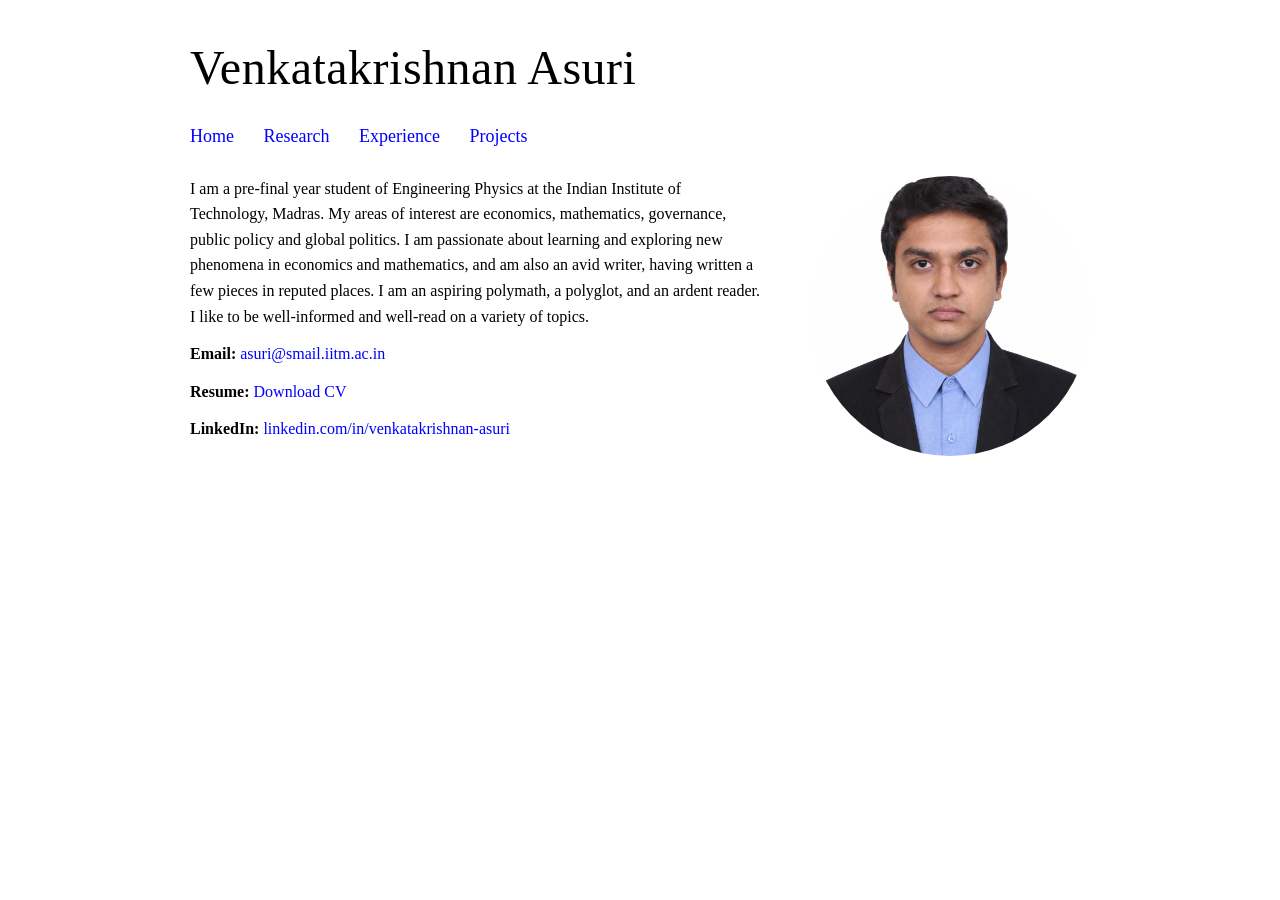
<file: index.html>
<!DOCTYPE html>
<html>
<head>
    <meta charset="UTF-8">
    <meta name="viewport" content="width=device-width, initial-scale=1">
    <meta name="description" content="Venkatakrishnan Asuri — Engineering Physics student at IIT Madras. Interests in economics, mathematics, governance, public policy, and global politics.">
    <meta name="author" content="Venkatakrishnan Asuri">
    <meta property="og:title" content="Venkatakrishnan Asuri">
    <meta property="og:description" content="Engineering Physics student at IIT Madras. Interests in economics, mathematics, governance, public policy, and global politics.">
    <meta property="og:url" content="https://asurixyz.github.io">
    <meta property="og:type" content="website">
    <title>Venkatakrishnan Asuri</title>
    <style>
        body {
            font-family: Georgia, serif;
            color: #000;
            background-color: #fff;
            margin: 0;
            padding: 30px 50px;
            line-height: 1.6;
            max-width: 900px;
            margin: 0 auto;
        }
        h1 {
            font-size: 48px;
            font-weight: normal;
            margin: 0 0 15px 0;
            letter-spacing: 0.5px;
        }
        nav {
            margin-bottom: 25px;
            font-size: 18px;
        }
        nav a {
            color: #0000ff;
            text-decoration: none;
            margin-right: 25px;
        }
        nav a:hover {
            text-decoration: underline;
        }
        .content {
            display: flex;
            gap: 50px;
            align-items: flex-start;
            margin-bottom: 30px;
        }
        .text {
            flex: 1;
            padding-top: 0;
        }
        .text p {
            margin: 0 0 12px 0;
        }
        .image {
            flex-shrink: 0;
            padding-top: 0;
        }
        img {
            width: 280px;
            height: 280px;
            object-fit: cover;
            border-radius: 50%;
            display: block;
        }
        a {
            color: #0000ff;
            text-decoration: none;
        }
        a:hover {
            text-decoration: underline;
        }
    </style>
</head>
<body>

<h1>Venkatakrishnan Asuri</h1>

<nav>
    <a href="home.html">Home</a>
    <a href="research.html">Research</a>
    <a href="experience.html">Experience</a>
    <a href="projects.html">Projects</a>
</nav>

<div class="content">
    <div class="text">
        <p>I am a pre-final year student of Engineering Physics at the Indian Institute of Technology, Madras. My areas of interest are economics, mathematics, governance, public policy and global politics. I am passionate about learning and exploring new phenomena in economics and mathematics, and am also an avid writer, having written a few pieces in reputed places. I am an aspiring polymath, a polyglot, and an ardent reader. I like to be well-informed and well-read on a variety of topics.</p>
        
        <p><strong>Email:</strong> <a href="mailto:asuri@smail.iitm.ac.in">asuri@smail.iitm.ac.in</a></p>
        
        <p><strong>Resume:</strong> <a href="https://drive.google.com/file/d/1cOE7u2tOzedcLPnUyRXlnYFgF_sdRVtP/view?usp=sharing">Download CV</a>
        
        <p><strong>LinkedIn:</strong> <a href="https://linkedin.com/in/venkatakrishnan-asuri">linkedin.com/in/venkatakrishnan-asuri</a></p>
    </div>
    <div class="image">
        <img src="venkat.png" alt="Venkatakrishnan Asuri">
    </div>
</div>

</body>
</html>
</file>
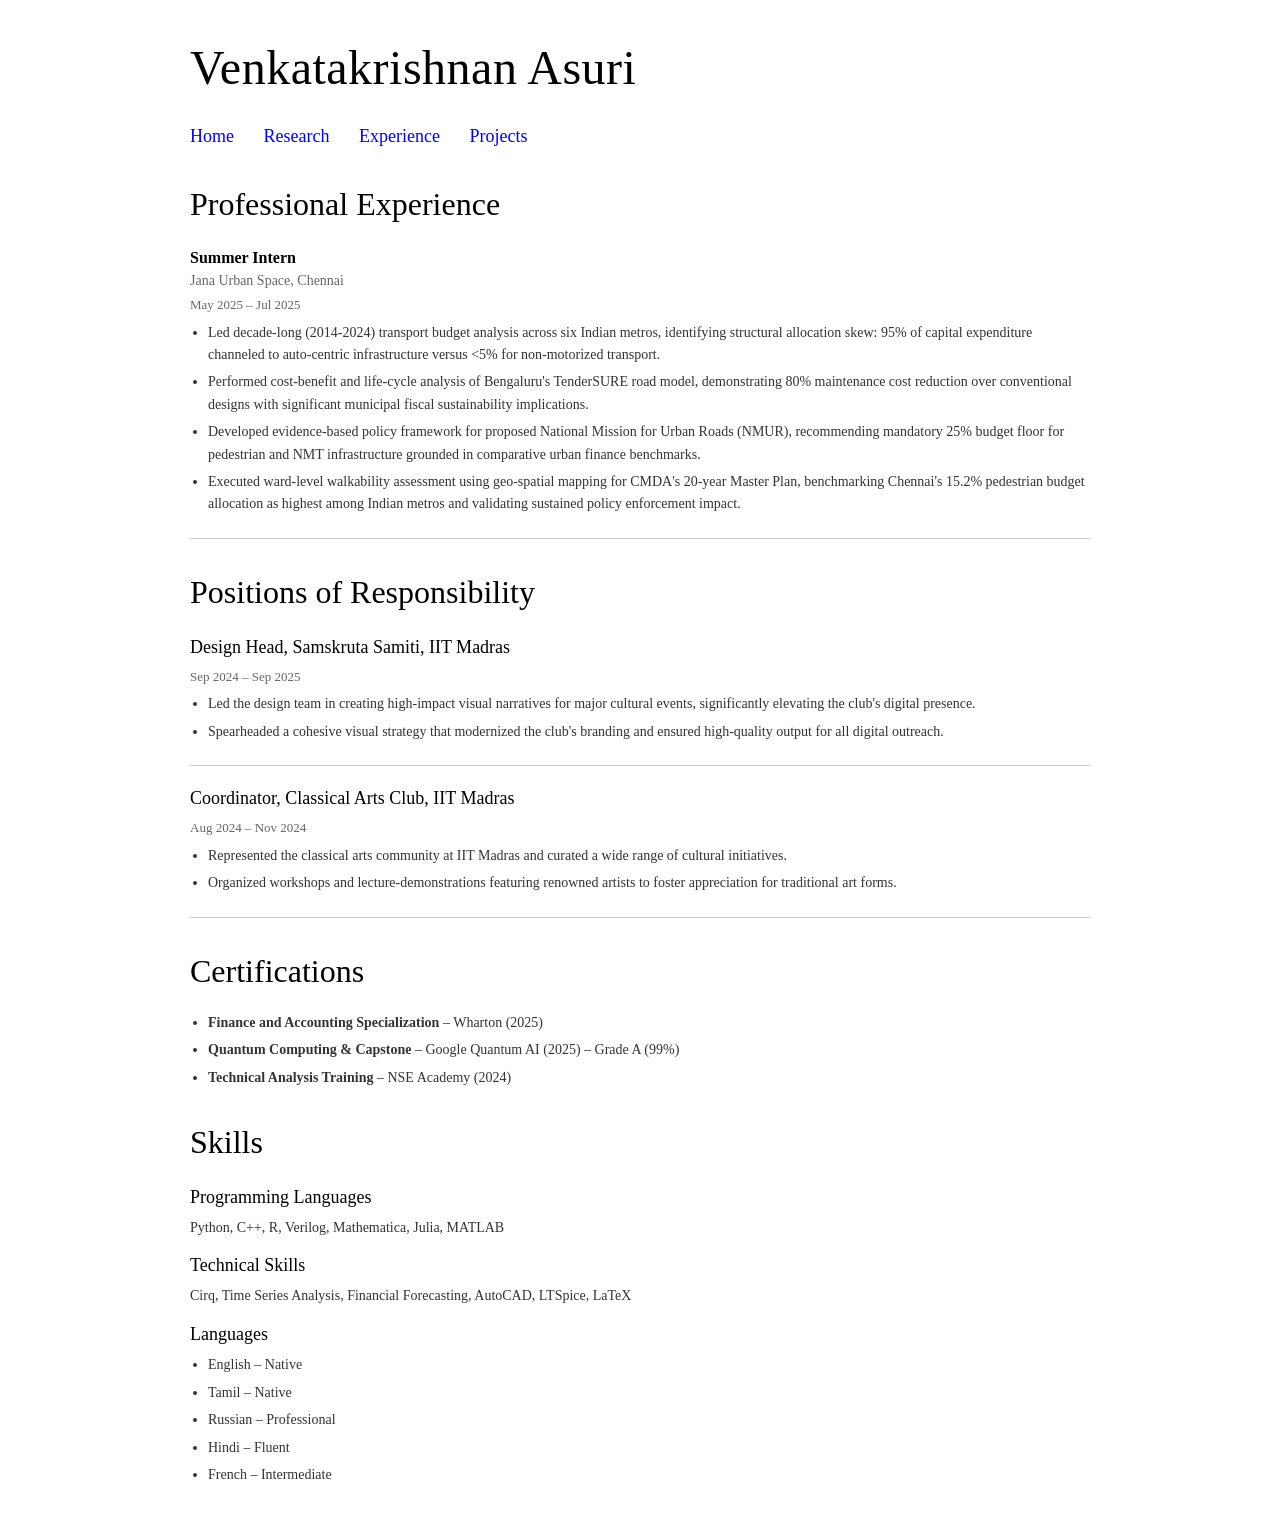
<file: experience.html>
<!DOCTYPE html>
<html>
<head>
    <meta charset="UTF-8">
    <title>Experience - Venkatakrishnan Asuri</title>
    <style>
        body {
            font-family: Georgia, serif;
            color: #000;
            background-color: #fff;
            margin: 0;
            padding: 30px 50px;
            line-height: 1.6;
            max-width: 900px;
            margin: 0 auto;
        }
        h1 {
            font-size: 48px;
            font-weight: normal;
            margin: 0 0 15px 0;
            letter-spacing: 0.5px;
        }
        nav {
            margin-bottom: 25px;
            font-size: 18px;
        }
        nav a {
            color: #0000ff;
            text-decoration: none;
            margin-right: 25px;
        }
        nav a:hover {
            text-decoration: underline;
        }
        h2 {
            font-size: 32px;
            font-weight: normal;
            margin: 28px 0 15px 0;
        }
        h3 {
            font-size: 18px;
            font-weight: normal;
            margin: 12px 0 5px 0;
        }
        .job {
            margin-bottom: 18px;
            padding-bottom: 12px;
            border-bottom: 1px solid #ccc;
        }
        .job:last-child {
            border-bottom: none;
        }
        .job-header {
            margin-bottom: 6px;
        }
        .job-title {
            font-weight: bold;
            font-size: 16px;
        }
        .company {
            color: #666;
            font-size: 14px;
        }
        .date {
            color: #666;
            font-size: 13px;
            margin-top: 2px;
        }
        p {
            margin: 0 0 8px 0;
            color: #333;
            font-size: 14px;
        }
        ul {
            margin: 6px 0 10px 18px;
            padding: 0;
        }
        li {
            margin-bottom: 5px;
            color: #333;
            font-size: 14px;
        }
        .position {
            margin-bottom: 18px;
            padding-bottom: 12px;
            border-bottom: 1px solid #ccc;
        }
        .position:last-child {
            border-bottom: none;
        }
        a {
            color: #0000ff;
            text-decoration: none;
        }
        a:hover {
            text-decoration: underline;
        }
    </style>
</head>
<body>

<h1>Venkatakrishnan Asuri</h1>

<nav>
    <a href="home.html">Home</a>
    <a href="research.html">Research</a>
    <a href="experience.html">Experience</a>
    <a href="projects.html">Projects</a>
</nav>

<h2>Professional Experience</h2>

<div class="job">
    <div class="job-header">
        <div class="job-title">Summer Intern</div>
        <div class="company">Jana Urban Space, Chennai</div>
        <div class="date">May 2025 – Jul 2025</div>
    </div>
    <ul>
        <li>Led decade-long (2014-2024) transport budget analysis across six Indian metros, identifying structural allocation skew: 95% of capital expenditure channeled to auto-centric infrastructure versus &lt;5% for non-motorized transport.</li>
        <li>Performed cost-benefit and life-cycle analysis of Bengaluru's TenderSURE road model, demonstrating 80% maintenance cost reduction over conventional designs with significant municipal fiscal sustainability implications.</li>
        <li>Developed evidence-based policy framework for proposed National Mission for Urban Roads (NMUR), recommending mandatory 25% budget floor for pedestrian and NMT infrastructure grounded in comparative urban finance benchmarks.</li>
        <li>Executed ward-level walkability assessment using geo-spatial mapping for CMDA's 20-year Master Plan, benchmarking Chennai's 15.2% pedestrian budget allocation as highest among Indian metros and validating sustained policy enforcement impact.</li>
    </ul>
</div>

<h2>Positions of Responsibility</h2>

<div class="position">
    <h3>Design Head, Samskruta Samiti, IIT Madras</h3>
    <div class="date">Sep 2024 – Sep 2025</div>
    <ul>
        <li>Led the design team in creating high-impact visual narratives for major cultural events, significantly elevating the club's digital presence.</li>
        <li>Spearheaded a cohesive visual strategy that modernized the club's branding and ensured high-quality output for all digital outreach.</li>
    </ul>
</div>

<div class="position">
    <h3>Coordinator, Classical Arts Club, IIT Madras</h3>
    <div class="date">Aug 2024 – Nov 2024</div>
    <ul>
        <li>Represented the classical arts community at IIT Madras and curated a wide range of cultural initiatives.</li>
        <li>Organized workshops and lecture-demonstrations featuring renowned artists to foster appreciation for traditional art forms.</li>
    </ul>
</div>

<h2>Certifications</h2>

<ul>
    <li><strong>Finance and Accounting Specialization</strong> – Wharton (2025)</li>
    <li><strong>Quantum Computing & Capstone</strong> – Google Quantum AI (2025) – Grade A (99%)</li>
    <li><strong>Technical Analysis Training</strong> – NSE Academy (2024)</li>
</ul>

<h2>Skills</h2>

<h3>Programming Languages</h3>
<p>Python, C++, R, Verilog, Mathematica, Julia, MATLAB</p>

<h3>Technical Skills</h3>
<p>Cirq, Time Series Analysis, Financial Forecasting, AutoCAD, LTSpice, LaTeX</p>

<h3>Languages</h3>
<ul>
    <li>English – Native</li>
    <li>Tamil – Native</li>
    <li>Russian – Professional</li>
    <li>Hindi – Fluent</li>
    <li>French – Intermediate</li>
</ul>

</body>
</html>
</file>
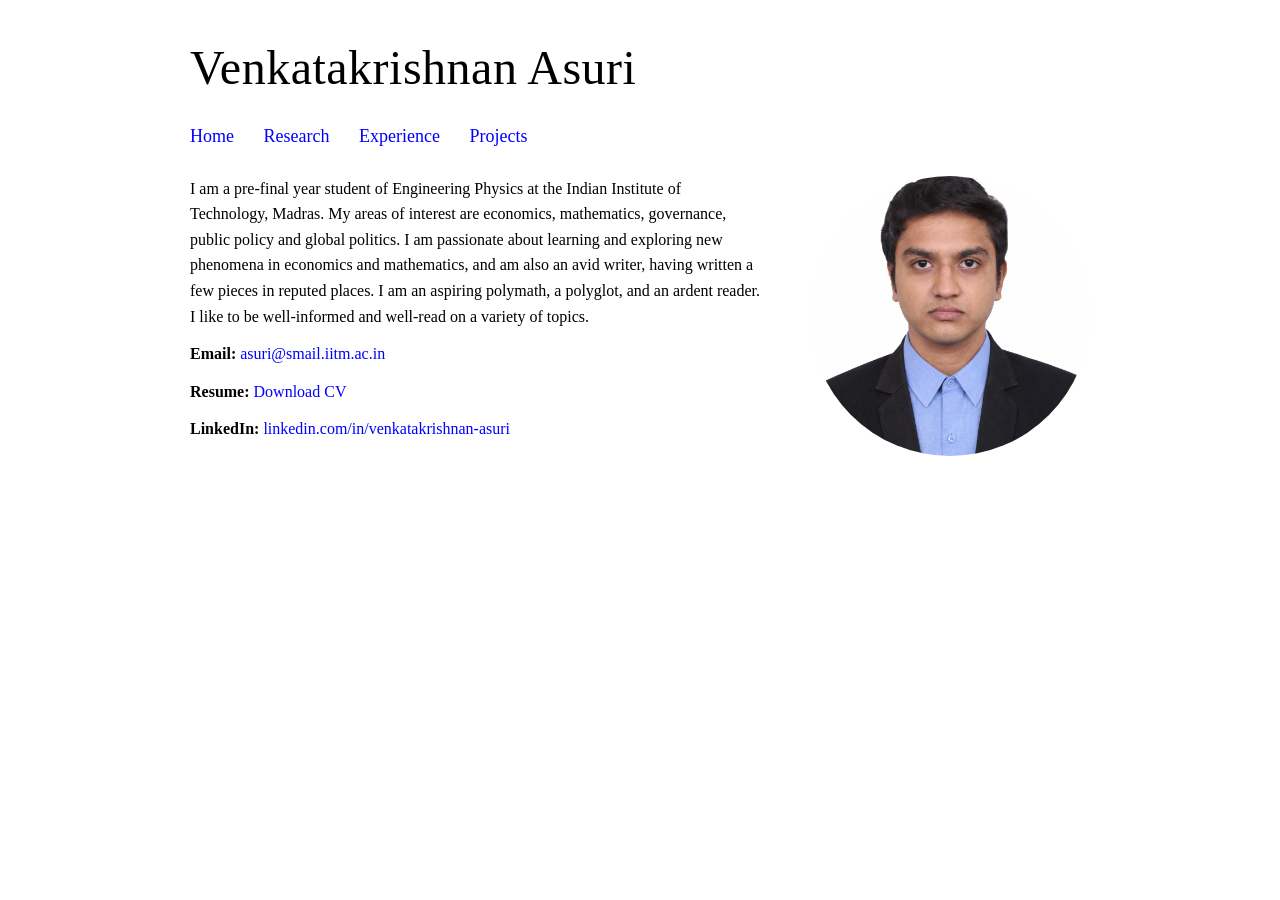
<file: home.html>
<!DOCTYPE html>
<html>
<head>
    <meta charset="UTF-8">
    <title>Venkatakrishnan Asuri</title>
    <style>
        body {
            font-family: Georgia, serif;
            color: #000;
            background-color: #fff;
            margin: 0;
            padding: 30px 50px;
            line-height: 1.6;
            max-width: 900px;
            margin: 0 auto;
        }
        h1 {
            font-size: 48px;
            font-weight: normal;
            margin: 0 0 15px 0;
            letter-spacing: 0.5px;
        }
        nav {
            margin-bottom: 25px;
            font-size: 18px;
        }
        nav a {
            color: #0000ff;
            text-decoration: none;
            margin-right: 25px;
        }
        nav a:hover {
            text-decoration: underline;
        }
        .content {
            display: flex;
            gap: 50px;
            align-items: flex-start;
            margin-bottom: 30px;
        }
        .text {
            flex: 1;
            padding-top: 0;
        }
        .text p {
            margin: 0 0 12px 0;
        }
        .image {
            flex-shrink: 0;
            padding-top: 0;
        }
        img {
            width: 280px;
            height: 280px;
            object-fit: cover;
            border-radius: 50%;
            display: block;
        }
        a {
            color: #0000ff;
            text-decoration: none;
        }
        a:hover {
            text-decoration: underline;
        }
    </style>
</head>
<body>

<h1>Venkatakrishnan Asuri</h1>

<nav>
    <a href="home.html">Home</a>
    <a href="research.html">Research</a>
    <a href="experience.html">Experience</a>
    <a href="projects.html">Projects</a>
</nav>

<div class="content">
    <div class="text">
        <p>I am a pre-final year student of Engineering Physics at the Indian Institute of Technology, Madras. My areas of interest are economics, mathematics, governance, public policy and global politics. I am passionate about learning and exploring new phenomena in economics and mathematics, and am also an avid writer, having written a few pieces in reputed places. I am an aspiring polymath, a polyglot, and an ardent reader. I like to be well-informed and well-read on a variety of topics.</p>
        
        <p><strong>Email:</strong> <a href="mailto:asuri@smail.iitm.ac.in">asuri@smail.iitm.ac.in</a></p>
        
        <p><strong>Resume:</strong> <a href="https://drive.google.com/file/d/1cOE7u2tOzedcLPnUyRXlnYFgF_sdRVtP/view?usp=sharing">Download CV</a>
        
        <p><strong>LinkedIn:</strong> <a href="https://linkedin.com/in/venkatakrishnan-asuri">linkedin.com/in/venkatakrishnan-asuri</a></p>
    </div>
    <div class="image">
        <img src="venkat.png" alt="Venkatakrishnan Asuri">
    </div>
</div>

</body>
</html>
</file>
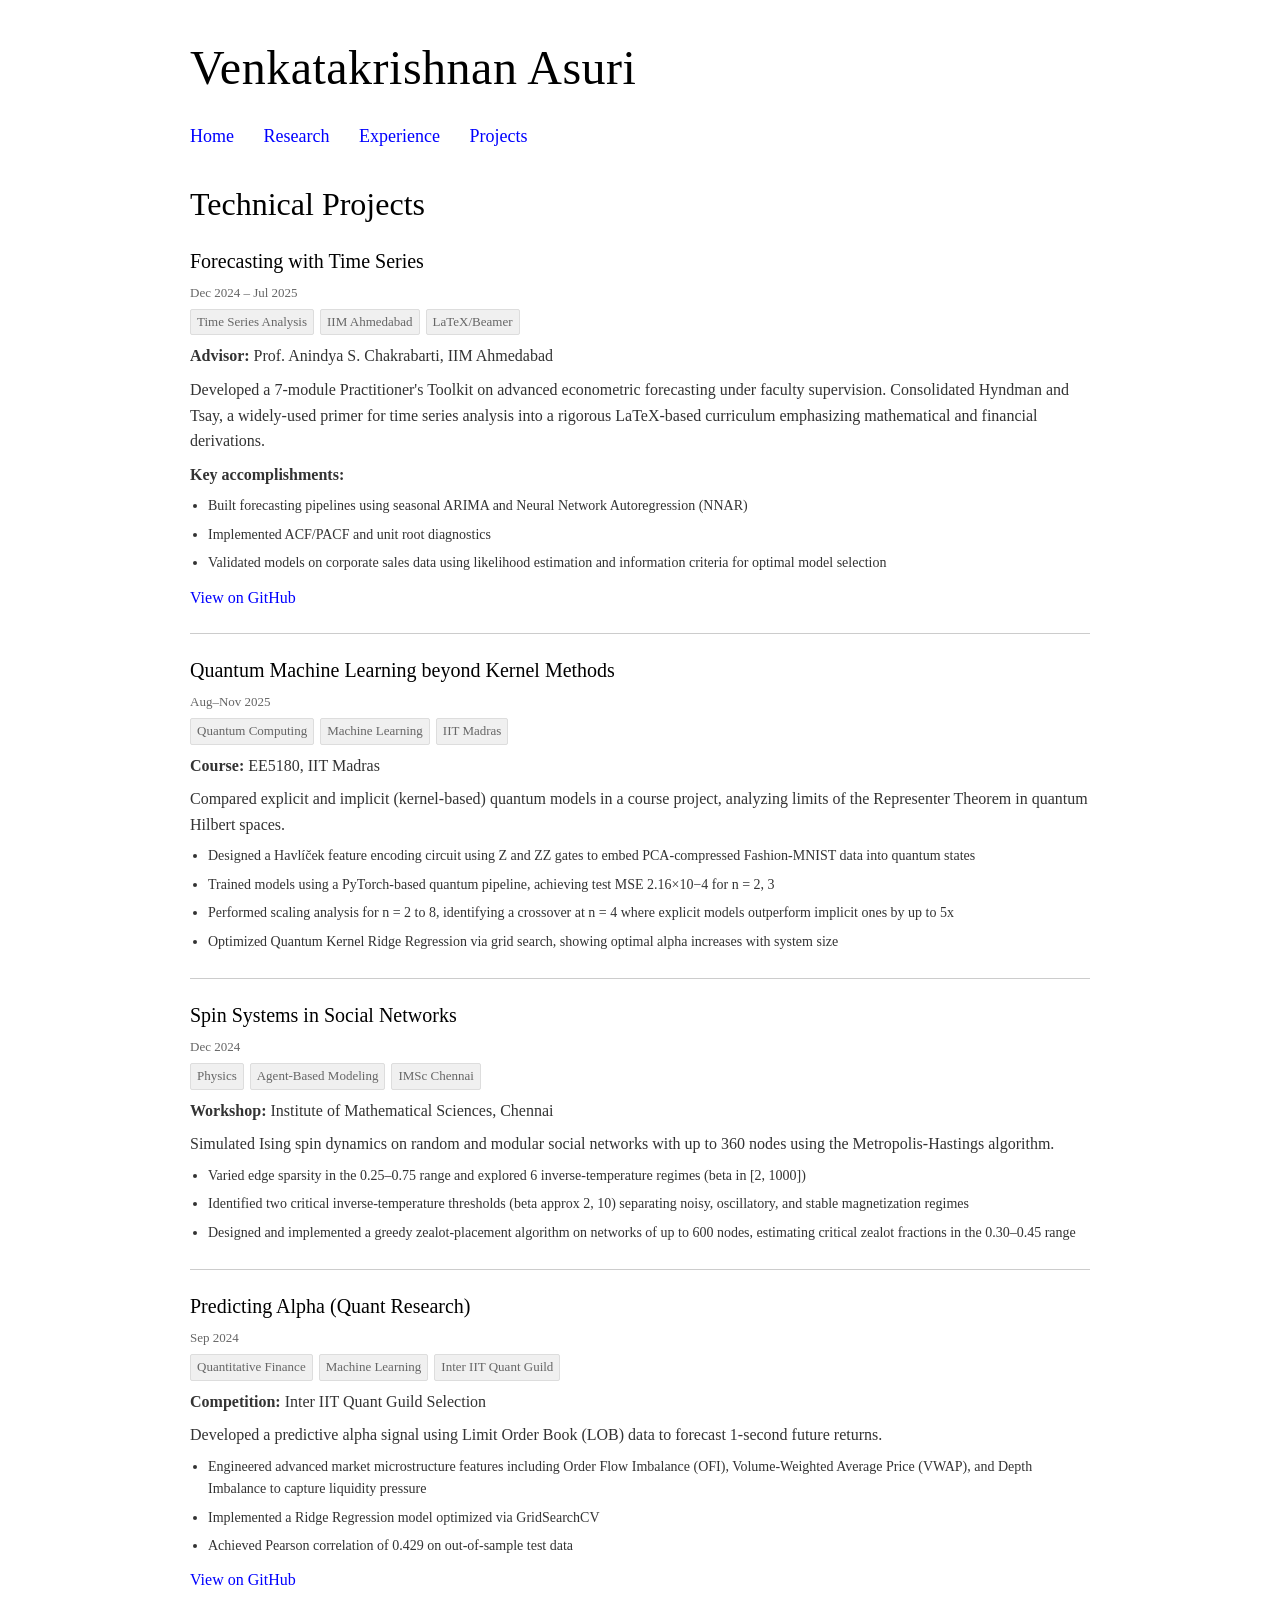
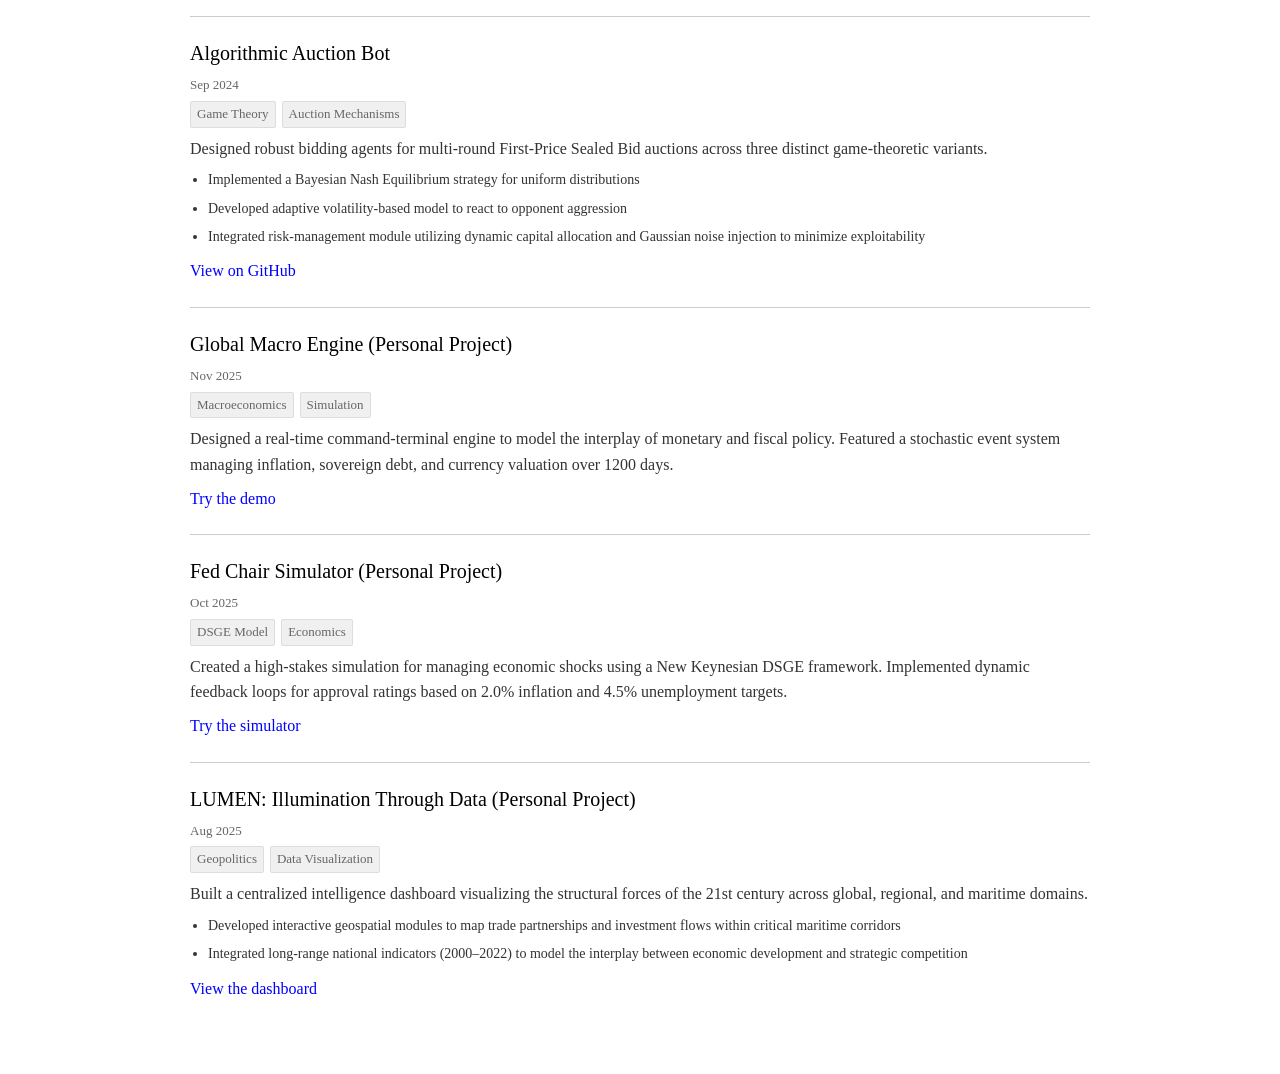
<file: projects.html>
<!DOCTYPE html>
<html>
<head>
    <meta charset="UTF-8">
    <title>Projects - Venkatakrishnan Asuri</title>
    <style>
        body {
            font-family: Georgia, serif;
            color: #000;
            background-color: #fff;
            margin: 0;
            padding: 30px 50px;
            line-height: 1.6;
            max-width: 900px;
            margin: 0 auto;
        }
        h1 {
            font-size: 48px;
            font-weight: normal;
            margin: 0 0 15px 0;
            letter-spacing: 0.5px;
        }
        nav {
            margin-bottom: 25px;
            font-size: 18px;
        }
        nav a {
            color: #0000ff;
            text-decoration: none;
            margin-right: 25px;
        }
        nav a:hover {
            text-decoration: underline;
        }
        h2 {
            font-size: 32px;
            font-weight: normal;
            margin: 28px 0 15px 0;
        }
        h3 {
            font-size: 20px;
            font-weight: normal;
            margin: 15px 0 6px 0;
        }
        .project {
            margin-bottom: 20px;
            padding-bottom: 15px;
            border-bottom: 1px solid #ccc;
        }
        .project:last-child {
            border-bottom: none;
        }
        .tags {
            color: #666;
            font-size: 13px;
            margin-bottom: 8px;
            display: flex;
            flex-wrap: wrap;
            gap: 6px;
        }
        .tag {
            background: #f0f0f0;
            padding: 2px 6px;
            border-radius: 2px;
            border: 1px solid #ddd;
        }
        .date {
            color: #666;
            font-size: 13px;
            margin-bottom: 5px;
        }
        p {
            margin: 0 0 8px 0;
            color: #333;
        }
        ul {
            margin: 6px 0 10px 18px;
            padding: 0;
        }
        li {
            margin-bottom: 6px;
            color: #333;
            font-size: 14px;
        }
        a {
            color: #0000ff;
            text-decoration: none;
        }
        a:hover {
            text-decoration: underline;
        }
    </style>
</head>
<body>

<h1>Venkatakrishnan Asuri</h1>

<nav>
    <a href="home.html">Home</a>
    <a href="research.html">Research</a>
    <a href="experience.html">Experience</a>
    <a href="projects.html">Projects</a>
</nav>

<h2>Technical Projects</h2>

<div class="project">
    <h3>Forecasting with Time Series</h3>
    <div class="date">Dec 2024 – Jul 2025</div>
    <div class="tags">
        <span class="tag">Time Series Analysis</span>
        <span class="tag">IIM Ahmedabad</span>
        <span class="tag">LaTeX/Beamer</span>
    </div>
    <p><strong>Advisor:</strong> Prof. Anindya S. Chakrabarti, IIM Ahmedabad</p>
    <p>Developed a 7-module Practitioner's Toolkit on advanced econometric forecasting under faculty supervision. Consolidated Hyndman and Tsay, a widely-used primer for time series analysis into a rigorous LaTeX-based curriculum emphasizing mathematical and financial derivations.</p>
    <p><strong>Key accomplishments:</strong></p>
    <ul>
        <li>Built forecasting pipelines using seasonal ARIMA and Neural Network Autoregression (NNAR)</li>
        <li>Implemented ACF/PACF and unit root diagnostics</li>
        <li>Validated models on corporate sales data using likelihood estimation and information criteria for optimal model selection</li>
    </ul>
    <p><a href="https://github.com/asurixyz/TSM">View on GitHub</a></p>
</div>

<div class="project">
    <h3>Quantum Machine Learning beyond Kernel Methods</h3>
    <div class="date">Aug–Nov 2025</div>
    <div class="tags">
        <span class="tag">Quantum Computing</span>
        <span class="tag">Machine Learning</span>
        <span class="tag">IIT Madras</span>
    </div>
    <p><strong>Course:</strong> EE5180, IIT Madras</p>
    <p>Compared explicit and implicit (kernel-based) quantum models in a course project, analyzing limits of the Representer Theorem in quantum Hilbert spaces.</p>
    <ul>
        <li>Designed a Havlíček feature encoding circuit using Z and ZZ gates to embed PCA-compressed Fashion-MNIST data into quantum states</li>
        <li>Trained models using a PyTorch-based quantum pipeline, achieving test MSE 2.16×10−4 for n = 2, 3</li>
        <li>Performed scaling analysis for n = 2 to 8, identifying a crossover at n = 4 where explicit models outperform implicit ones by up to 5x</li>
        <li>Optimized Quantum Kernel Ridge Regression via grid search, showing optimal alpha increases with system size</li>
    </ul>
</div>

<div class="project">
    <h3>Spin Systems in Social Networks</h3>
    <div class="date">Dec 2024</div>
    <div class="tags">
        <span class="tag">Physics</span>
        <span class="tag">Agent-Based Modeling</span>
        <span class="tag">IMSc Chennai</span>
    </div>
    <p><strong>Workshop:</strong> Institute of Mathematical Sciences, Chennai</p>
    <p>Simulated Ising spin dynamics on random and modular social networks with up to 360 nodes using the Metropolis-Hastings algorithm.</p>
    <ul>
        <li>Varied edge sparsity in the 0.25–0.75 range and explored 6 inverse-temperature regimes (beta in [2, 1000])</li>
        <li>Identified two critical inverse-temperature thresholds (beta approx 2, 10) separating noisy, oscillatory, and stable magnetization regimes</li>
        <li>Designed and implemented a greedy zealot-placement algorithm on networks of up to 600 nodes, estimating critical zealot fractions in the 0.30–0.45 range</li>
    </ul>
</div>

<div class="project">
    <h3>Predicting Alpha (Quant Research)</h3>
    <div class="date">Sep 2024</div>
    <div class="tags">
        <span class="tag">Quantitative Finance</span>
        <span class="tag">Machine Learning</span>
        <span class="tag">Inter IIT Quant Guild</span>
    </div>
    <p><strong>Competition:</strong> Inter IIT Quant Guild Selection</p>
    <p>Developed a predictive alpha signal using Limit Order Book (LOB) data to forecast 1-second future returns.</p>
    <ul>
        <li>Engineered advanced market microstructure features including Order Flow Imbalance (OFI), Volume-Weighted Average Price (VWAP), and Depth Imbalance to capture liquidity pressure</li>
        <li>Implemented a Ridge Regression model optimized via GridSearchCV</li>
        <li>Achieved Pearson correlation of 0.429 on out-of-sample test data</li>
    </ul>
    <p><a href="https://github.com/asurixyz/AlphaPredictor">View on GitHub</a></p>
</div>

<div class="project">
    <h3>Algorithmic Auction Bot</h3>
    <div class="date">Sep 2024</div>
    <div class="tags">
        <span class="tag">Game Theory</span>
        <span class="tag">Auction Mechanisms</span>
    </div>
    <p>Designed robust bidding agents for multi-round First-Price Sealed Bid auctions across three distinct game-theoretic variants.</p>
    <ul>
        <li>Implemented a Bayesian Nash Equilibrium strategy for uniform distributions</li>
        <li>Developed adaptive volatility-based model to react to opponent aggression</li>
        <li>Integrated risk-management module utilizing dynamic capital allocation and Gaussian noise injection to minimize exploitability</li>
    </ul>
    <p><a href="https://github.com/asurixyz/AuctionBot">View on GitHub</a></p>
</div>

<div class="project">
    <h3>Global Macro Engine (Personal Project)</h3>
    <div class="date">Nov 2025</div>
    <div class="tags">
        <span class="tag">Macroeconomics</span>
        <span class="tag">Simulation</span>
    </div>
    <p>Designed a real-time command-terminal engine to model the interplay of monetary and fiscal policy. Featured a stochastic event system managing inflation, sovereign debt, and currency valuation over 1200 days.</p>
    <p><a href="https://asurixyz.github.io/globalmacro">Try the demo</a></p>
</div>

<div class="project">
    <h3>Fed Chair Simulator (Personal Project)</h3>
    <div class="date">Oct 2025</div>
    <div class="tags">
        <span class="tag">DSGE Model</span>
        <span class="tag">Economics</span>
    </div>
    <p>Created a high-stakes simulation for managing economic shocks using a New Keynesian DSGE framework. Implemented dynamic feedback loops for approval ratings based on 2.0% inflation and 4.5% unemployment targets.</p>
    <p><a href="https://asurixyz.github.io/fedsim">Try the simulator</a></p>
</div>

<div class="project">
    <h3>LUMEN: Illumination Through Data (Personal Project)</h3>
    <div class="date">Aug 2025</div>
    <div class="tags">
        <span class="tag">Geopolitics</span>
        <span class="tag">Data Visualization</span>
    </div>
    <p>Built a centralized intelligence dashboard visualizing the structural forces of the 21st century across global, regional, and maritime domains.</p>
    <ul>
        <li>Developed interactive geospatial modules to map trade partnerships and investment flows within critical maritime corridors</li>
        <li>Integrated long-range national indicators (2000–2022) to model the interplay between economic development and strategic competition</li>
    </ul>
    <p><a href="https://asurixyz.github.io/LUMEN/">View the dashboard</a></p>
</div>

</body>
</html>
</file>
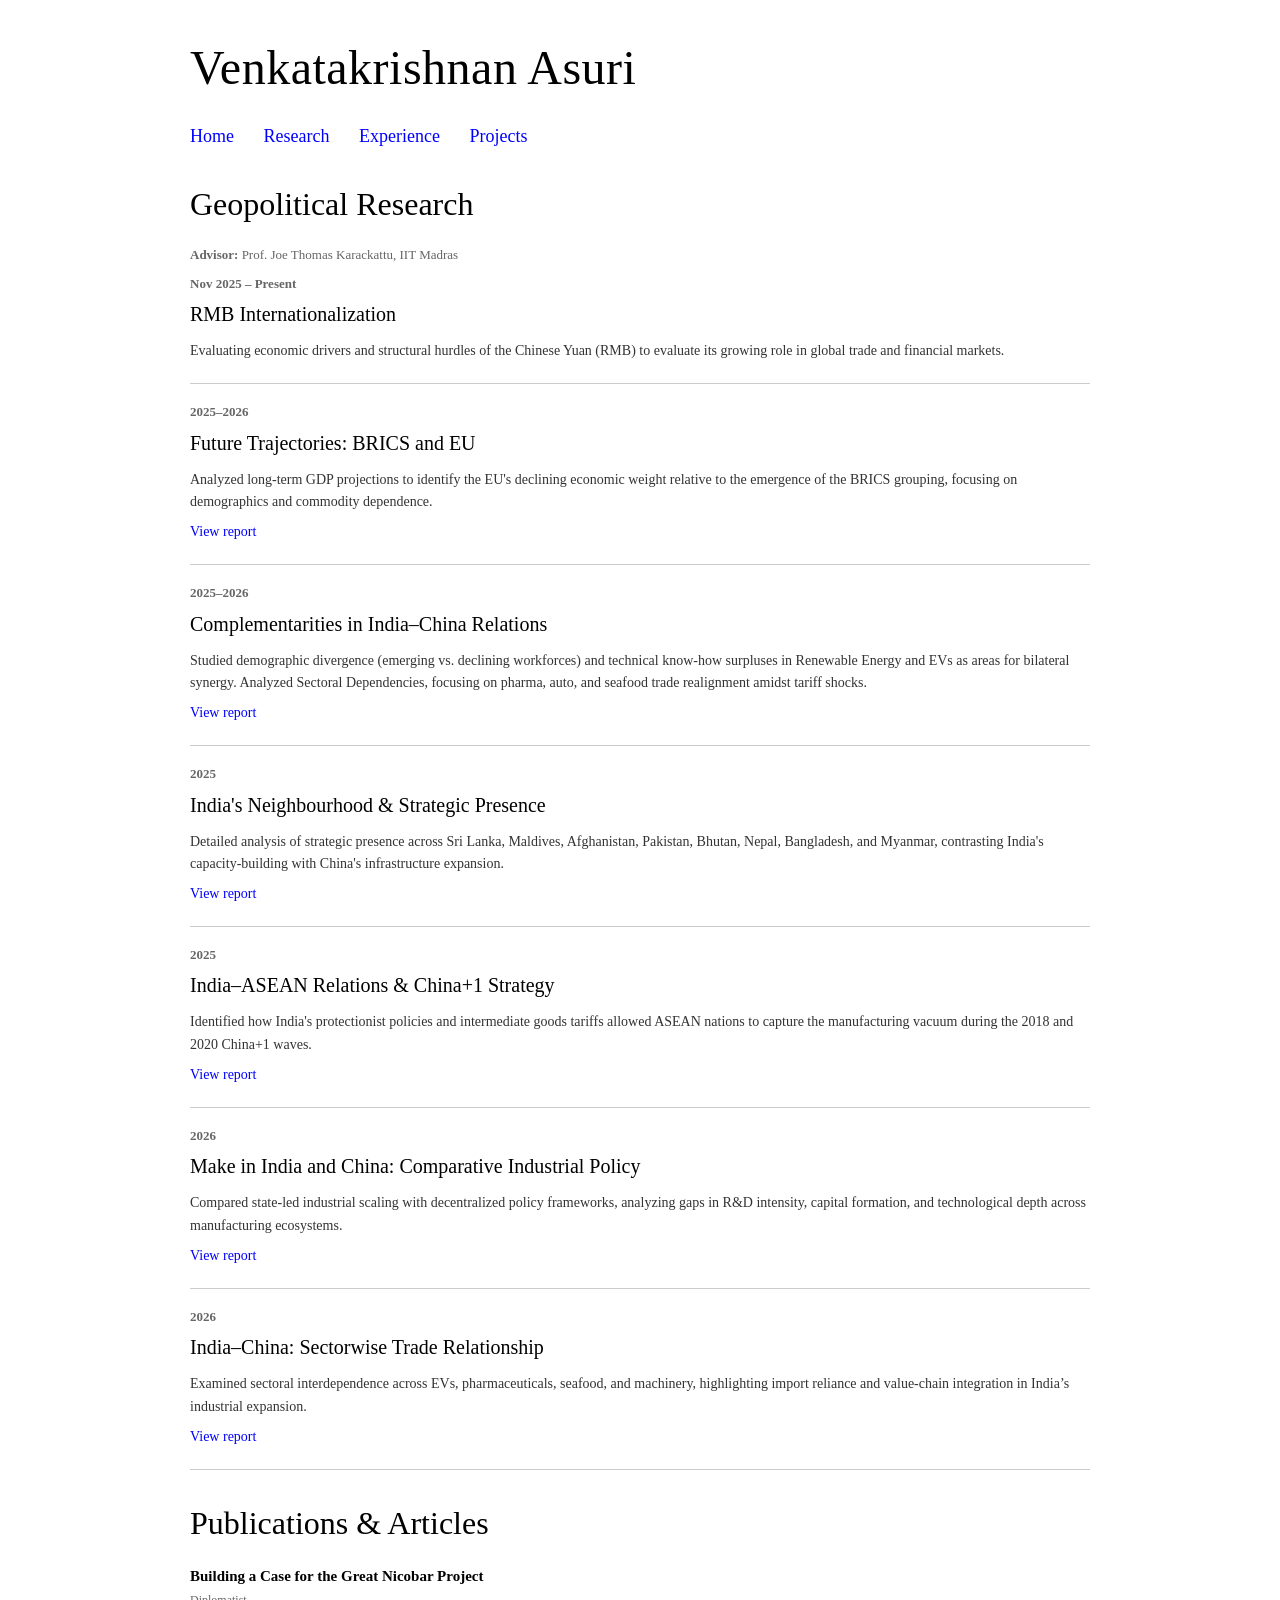
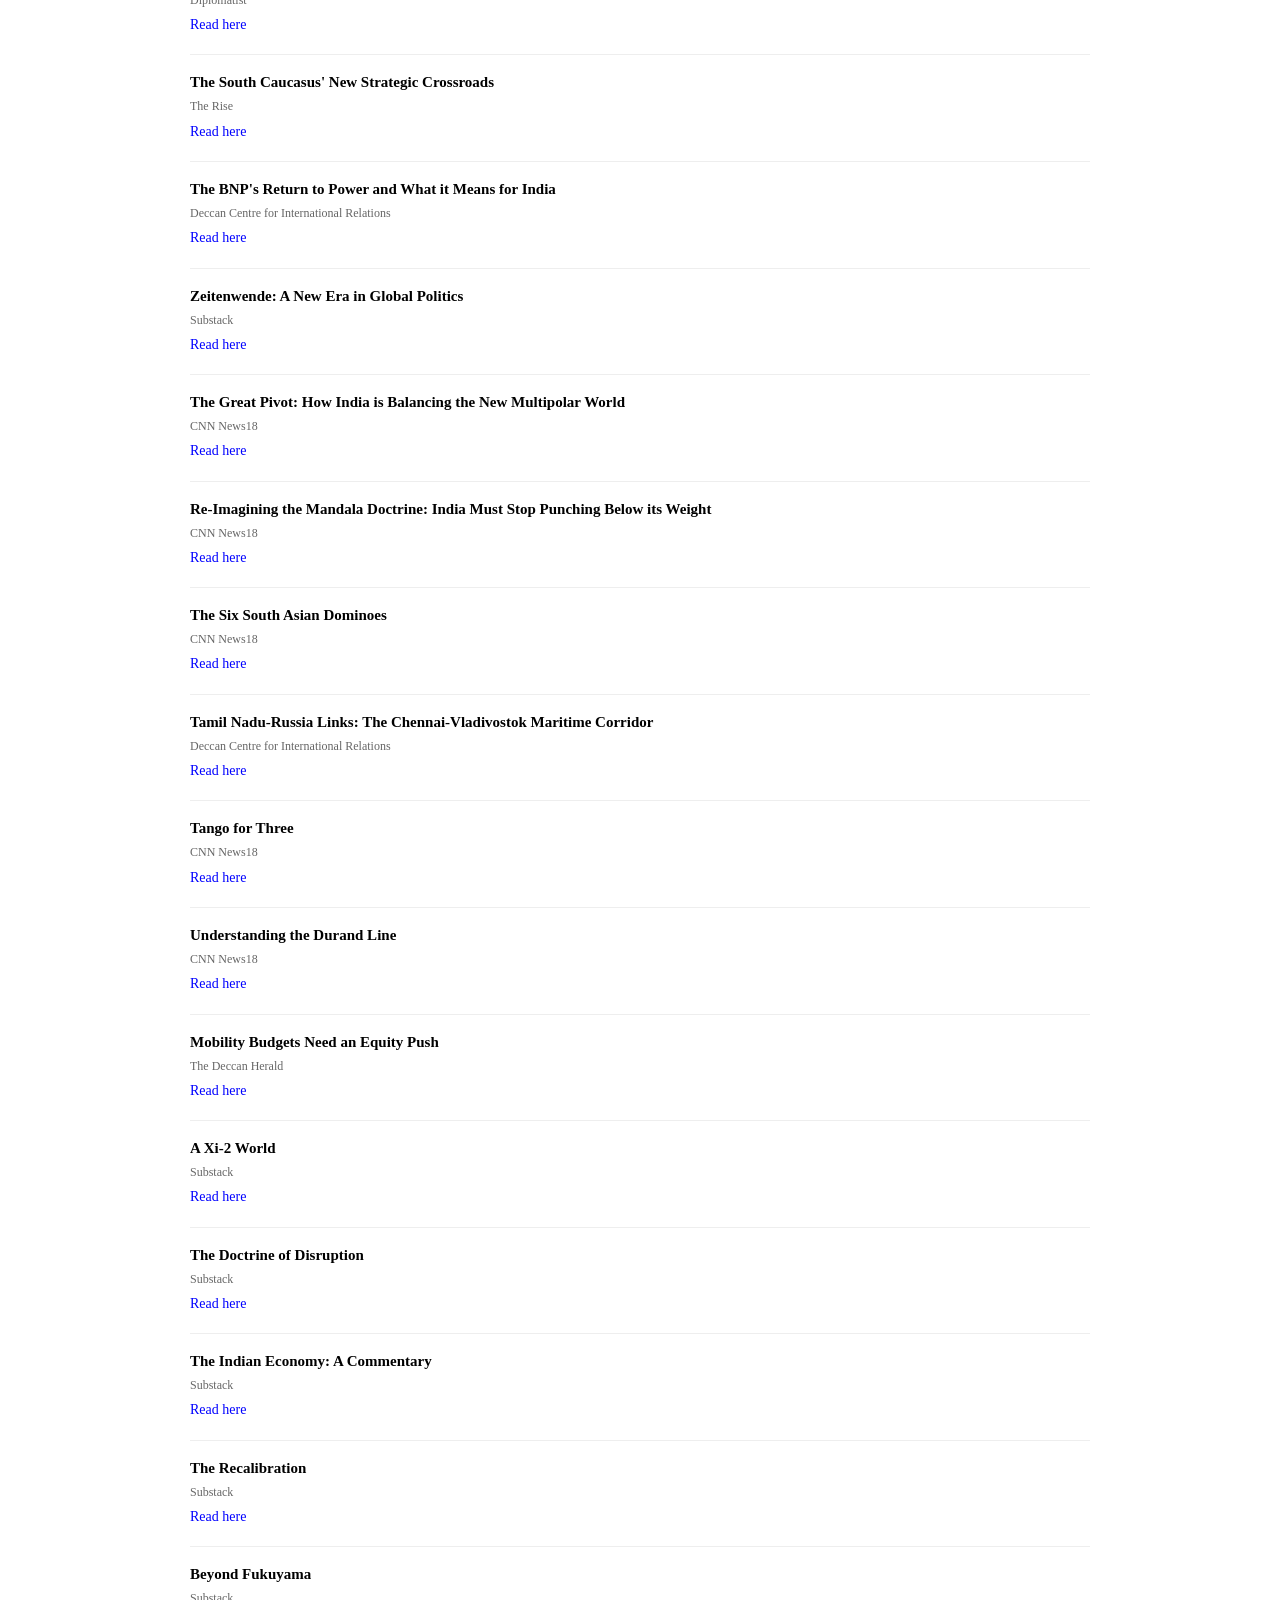
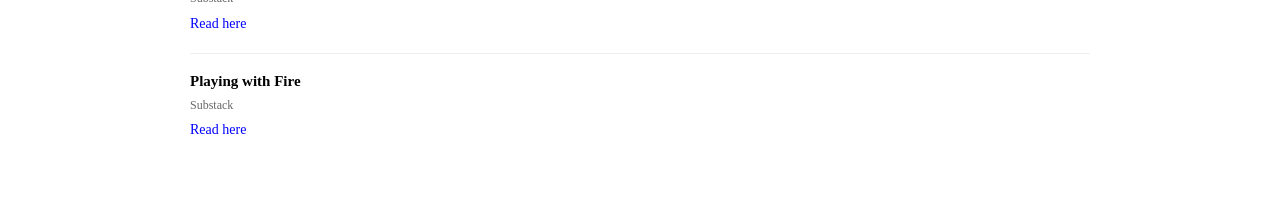
<file: research.html>
<!DOCTYPE html>
<html>
<head>
    <meta charset="UTF-8">
    <title>Research & Publications - Venkatakrishnan Asuri</title>
    <style>
        body {
            font-family: Georgia, serif;
            color: #000;
            background-color: #fff;
            margin: 0;
            padding: 30px 50px;
            line-height: 1.6;
            max-width: 900px;
            margin: 0 auto;
        }
        h1 {
            font-size: 48px;
            font-weight: normal;
            margin: 0 0 15px 0;
            letter-spacing: 0.5px;
        }
        nav {
            margin-bottom: 25px;
            font-size: 18px;
        }
        nav a {
            color: #0000ff;
            text-decoration: none;
            margin-right: 25px;
        }
        nav a:hover {
            text-decoration: underline;
        }
        h2 {
            font-size: 32px;
            font-weight: normal;
            margin: 28px 0 15px 0;
        }
        h3 {
            font-size: 20px;
            font-weight: normal;
            margin: 15px 0 6px 0;
        }
        .research-item {
            margin-bottom: 18px;
            padding-bottom: 12px;
            border-bottom: 1px solid #ccc;
        }
        .research-item:last-child {
            border-bottom: none;
        }
        .date {
            color: #666;
            font-size: 13px;
            font-weight: bold;
            margin-bottom: 4px;
        }
        .advisor {
            color: #666;
            font-size: 13px;
            margin-bottom: 8px;
        }
        .publication {
            margin-bottom: 15px;
            padding-bottom: 10px;
            border-bottom: 1px solid #eee;
        }
        .publication:last-child {
            border-bottom: none;
        }
        .pub-title {
            font-weight: bold;
            font-size: 15px;
            margin-bottom: 3px;
        }
        .pub-source {
            color: #666;
            font-size: 12px;
            margin-bottom: 4px;
        }
        p {
            margin: 0 0 8px 0;
            color: #333;
            font-size: 14px;
        }
        ul {
            margin: 6px 0 10px 18px;
            padding: 0;
        }
        li {
            margin-bottom: 5px;
            color: #333;
            font-size: 14px;
        }
        a {
            color: #0000ff;
            text-decoration: none;
        }
        a:hover {
            text-decoration: underline;
        }
    </style>
</head>
<body>

<h1>Venkatakrishnan Asuri</h1>

<nav>
    <a href="home.html">Home</a>
    <a href="research.html">Research</a>
    <a href="experience.html">Experience</a>
    <a href="projects.html">Projects</a>
</nav>

<h2>Geopolitical Research</h2>

<p class="advisor"><strong>Advisor:</strong> Prof. Joe Thomas Karackattu, IIT Madras</p>

<div class="research-item">
    <div class="date">Nov 2025 – Present</div>
    <h3 style="margin: 0 0 10px 0;">RMB Internationalization</h3>
    <p>Evaluating economic drivers and structural hurdles of the Chinese Yuan (RMB) to evaluate its growing role in global trade and financial markets.</p>
</div>

<div class="research-item">
    <div class="date">2025–2026</div>
    <h3 style="margin: 0 0 10px 0;">Future Trajectories: BRICS and EU</h3>
    <p>Analyzed long-term GDP projections to identify the EU's declining economic weight relative to the emergence of the BRICS grouping, focusing on demographics and commodity dependence.</p>
    <p><a href="https://drive.google.com/file/d/1X5E0tVEA8sE_PSeSFvvT7Cfn6ZQVxphH/view?usp=sharing">View report</a></p>
</div>

<div class="research-item">
    <div class="date">2025–2026</div>
    <h3 style="margin: 0 0 10px 0;">Complementarities in India–China Relations</h3>
    <p>Studied demographic divergence (emerging vs. declining workforces) and technical know-how surpluses in Renewable Energy and EVs as areas for bilateral synergy. Analyzed Sectoral Dependencies, focusing on pharma, auto, and seafood trade realignment amidst tariff shocks.</p>
    <p><a href="https://drive.google.com/file/d/1lgQuBuRtOgS-Svg08gu6dBQ_D1KXSLsJ/view?usp=sharing">View report</a></p>
</div>

<div class="research-item">
    <div class="date">2025</div>
    <h3 style="margin: 0 0 10px 0;">India's Neighbourhood & Strategic Presence</h3>
    <p>Detailed analysis of strategic presence across Sri Lanka, Maldives, Afghanistan, Pakistan, Bhutan, Nepal, Bangladesh, and Myanmar, contrasting India's capacity-building with China's infrastructure expansion.</p>
    <p><a href="https://drive.google.com/file/d/1qv3YiJ30F9jvGC_wvqYdkYEFXyWnnoR3/view?usp=sharing">View report</a></p>
</div>

<div class="research-item">
    <div class="date">2025</div>
    <h3 style="margin: 0 0 10px 0;">India–ASEAN Relations & China+1 Strategy</h3>
    <p>Identified how India's protectionist policies and intermediate goods tariffs allowed ASEAN nations to capture the manufacturing vacuum during the 2018 and 2020 China+1 waves.</p>
    <p><a href="https://drive.google.com/file/d/1SctFIfVS839xCJruDn9vgk_Rmo3w6B1Y/view?usp=sharing">View report</a></p>
</div>

<div class="research-item">
    <div class="date">2026</div>
    <h3 style="margin: 0 0 10px 0;">Make in India and China: Comparative Industrial Policy</h3>
    <p>Compared state-led industrial scaling with decentralized policy frameworks, analyzing gaps in R&D intensity, capital formation, and technological depth across manufacturing ecosystems.</p>
    <p><a href="https://drive.google.com/file/d/1OfOrU4GVnbIrRup8F-lTGxN32-ojD4gT/view?usp=sharing">View report</a></p>
</div>

<div class="research-item">
    <div class="date">2026</div>
    <h3 style="margin: 0 0 10px 0;">India–China: Sectorwise Trade Relationship</h3>
    <p>Examined sectoral interdependence across EVs, pharmaceuticals, seafood, and machinery, highlighting import reliance and value-chain integration in India’s industrial expansion.</p>
    <p><a href="https://drive.google.com/file/d/1X5E0tVEA8sE_PSeSFvvT7Cfn6ZQVxphH/view?usp=sharing">View report</a></p>
</div>

<h2>Publications & Articles</h2>

<div class="publication">
    <div class="pub-title">Building a Case for the Great Nicobar Project</div>
    <div class="pub-source">Diplomatist</div>
    <p><a href="https://diplomatist.com/building-a-case-for-the-great-nicobar-project/">Read here</a></p>
</div>

<div class="publication">
    <div class="pub-title">The South Caucasus' New Strategic Crossroads</div>
    <div class="pub-source">The Rise</div>
    <p><a href="https://therise.co.in/2026/06/the-south-caucasus-new-strategic-crossroads/">Read here</a></p>
</div>
    
<div class="publication">
    <div class="pub-title">The BNP's Return to Power and What it Means for India</div>
    <div class="pub-source">Deccan Centre for International Relations</div>
    <p><a href="https://deccancentre.org/pages/NDk">Read here</a></p>
</div>

<div class="publication">
    <div class="pub-title">Zeitenwende: A New Era in Global Politics</div>
    <div class="pub-source">Substack</div>
    <p><a href="https://venkatakrishnanasuri.substack.com/p/zeitenwende">Read here</a></p>
</div>

<div class="publication">
    <div class="pub-title">The Great Pivot: How India is Balancing the New Multipolar World</div>
    <div class="pub-source">CNN News18</div>
    <p><a href="https://www.news18.com/opinion/opinion-the-great-pivot-how-india-is-balancing-the-new-multipolar-world-ws-l-9955205.html">Read here</a></p>
</div>

<div class="publication">
    <div class="pub-title">Re-Imagining the Mandala Doctrine: India Must Stop Punching Below its Weight</div>
    <div class="pub-source">CNN News18</div>
    <p><a href="https://www.news18.com/opinion/opinion-re-imagining-the-mandala-doctrine-india-must-stop-punching-below-its-weight-ws-l-9761432.html">Read here</a></p>
</div>

<div class="publication">
    <div class="pub-title">The Six South Asian Dominoes</div>
    <div class="pub-source">CNN News18</div>
    <p><a href="https://www.news18.com/opinion/opinion-the-six-south-asian-dominoes-ws-kl-9737346.html">Read here</a></p>
</div>

<div class="publication">
    <div class="pub-title">Tamil Nadu-Russia Links: The Chennai-Vladivostok Maritime Corridor</div>
    <div class="pub-source">Deccan Centre for International Relations</div>
    <p><a href="https://deccancentre.org/pages/Mjk">Read here</a></p>
</div>

<div class="publication">
    <div class="pub-title">Tango for Three</div>
    <div class="pub-source">CNN News18</div>
    <p><a href="https://www.news18.com/opinion/opinion-tango-for-three-ws-bel-9681991.html">Read here</a></p>
</div>

<div class="publication">
    <div class="pub-title">Understanding the Durand Line</div>
    <div class="pub-source">CNN News18</div>
    <p><a href="https://www.news18.com/opinion/opinion-understanding-the-durand-line-ws-l-9642964.html">Read here</a></p>
</div>

<div class="publication">
    <div class="pub-title">Mobility Budgets Need an Equity Push</div>
    <div class="pub-source">The Deccan Herald</div>
    <p><a href="https://www.deccanherald.com/opinion/mobility-budgets-need-an-equity-push-3880574">Read here</a></p>
</div>

<div class="publication">
    <div class="pub-title">A Xi-2 World</div>
    <div class="pub-source">Substack</div>
    <p><a href="https://venkatakrishnanasuri.substack.com/p/a-xi-2-world">Read here</a></p>
</div>

<div class="publication">
    <div class="pub-title">The Doctrine of Disruption</div>
    <div class="pub-source">Substack</div>
    <p><a href="https://venkatakrishnanasuri.substack.com/p/the-doctrine-of-disruption">Read here</a></p>
</div>

<div class="publication">
    <div class="pub-title">The Indian Economy: A Commentary</div>
    <div class="pub-source">Substack</div>
    <p><a href="https://allthingsmacro.substack.com/p/the-indian-economy-a-commentary">Read here</a></p>
</div>

<div class="publication">
    <div class="pub-title">The Recalibration</div>
    <div class="pub-source">Substack</div>
    <p><a href="https://venkatakrishnanasuri.substack.com/p/the-recalibration">Read here</a></p>
</div>

<div class="publication">
    <div class="pub-title">Beyond Fukuyama</div>
    <div class="pub-source">Substack</div>
    <p><a href="https://venkatakrishnanasuri.substack.com/p/beyond-fukuyama">Read here</a></p>
</div>

<div class="publication">
    <div class="pub-title">Playing with Fire</div>
    <div class="pub-source">Substack</div>
    <p><a href="https://venkatakrishnanasuri.substack.com/p/playing-with-fire">Read here</a></p>
</div>

</body>
</html>
</file>
